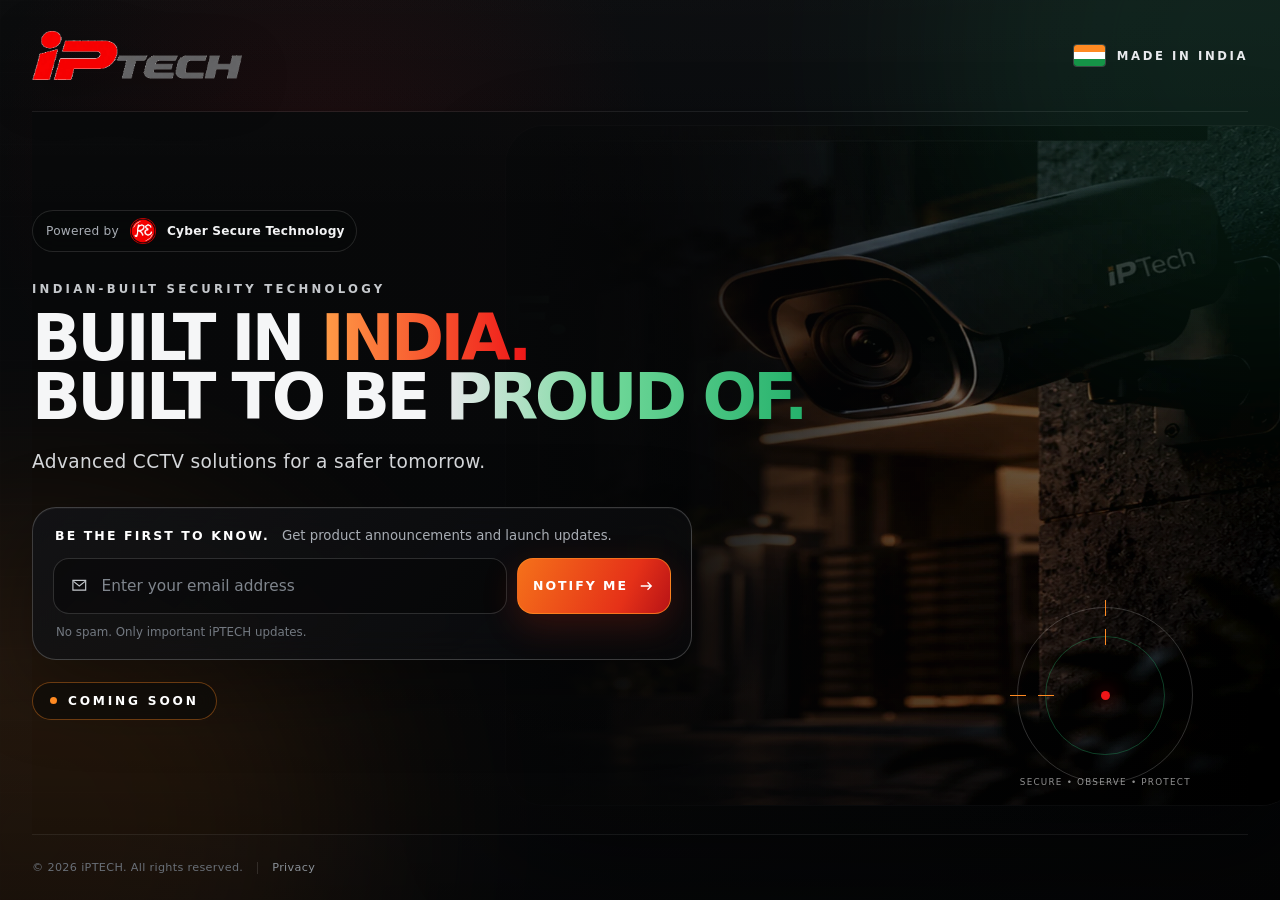
<file: index.html>
<!doctype html>
<html lang="en">
<head>
  <meta charset="utf-8" />
  <meta name="viewport" content="width=device-width, initial-scale=1" />
  <meta name="theme-color" content="#08090b" />
  <meta name="description" content="iPTECH — Made in India CCTV and security technology. Something powerful is coming soon." />
  <meta property="og:title" content="iPTECH — Coming Soon" />
  <meta property="og:description" content="Built in India. Built to be proud of. Advanced CCTV solutions for a safer tomorrow." />
  <meta property="og:type" content="website" />
  <meta name="robots" content="index,follow" />
  <title>iPTECH — Coming Soon</title>
  <link rel="icon" type="image/png" href="assets/favicon.png" />
  <link rel="preload" as="image" href="assets/hero-scene.webp" media="(min-width: 721px)" />
  <link rel="preload" as="image" href="assets/hero-scene-mobile.webp" media="(max-width: 720px)" />
  <link rel="stylesheet" href="styles.css" />
</head>
<body>
  <div class="page-shell">
    <div class="ambient ambient--saffron" aria-hidden="true"></div>
    <div class="ambient ambient--green" aria-hidden="true"></div>
    <div class="security-grid" aria-hidden="true"></div>

    <header class="site-header" data-reveal>
      <a class="brand" href="#" aria-label="iPTECH home">
        <img src="assets/iptech-logo.png" alt="iPTECH" />
      </a>
      <div class="made-india" aria-label="Made in India">
        <span class="flag" aria-hidden="true"><i></i><i></i><i></i></span>
        <span>Made in India</span>
      </div>
    </header>

    <main class="hero">
      <div class="scene" aria-hidden="true"></div>
      <div class="scene-shade" aria-hidden="true"></div>

      <section class="hero-copy" aria-labelledby="hero-title">
        <div class="powered" data-reveal style="--delay:.08s">
          <span>Powered by</span>
          <img src="assets/re-logo.png" alt="RE" />
          <strong>Cyber Secure Technology</strong>
        </div>

        <p class="eyebrow" data-reveal style="--delay:.14s">Indian-built security technology</p>

        <h1 id="hero-title" data-reveal style="--delay:.2s">
          <span>Built in <em class="india">India.</em></span>
          <span>Built to be <em class="proud">proud of.</em></span>
        </h1>

        <p class="subhead" data-reveal style="--delay:.27s">Advanced CCTV solutions for a safer tomorrow.</p>

        <div class="signup-card" data-reveal style="--delay:.34s">
          <div class="signup-copy">
            <span class="signup-kicker">Be the first to know.</span>
            <span>Get product announcements and launch updates.</span>
          </div>

          <form id="signupForm" class="signup-form" novalidate>
            <label class="sr-only" for="email">Email address</label>
            <div class="field-wrap">
              <svg viewBox="0 0 24 24" aria-hidden="true"><path d="M3.75 5.75h16.5v12.5H3.75z"/><path d="m4.5 7 7.5 6 7.5-6"/></svg>
              <input id="email" name="email" type="email" inputmode="email" autocomplete="email" placeholder="Enter your email address" required />
            </div>
            <input class="hp" type="text" name="company" tabindex="-1" autocomplete="off" aria-hidden="true" />
            <button id="submitButton" type="submit">
              <span>Notify me</span>
              <svg viewBox="0 0 24 24" aria-hidden="true"><path d="M5 12h13M14 7l5 5-5 5"/></svg>
            </button>
          </form>

          <p id="formStatus" class="form-status" role="status" aria-live="polite">No spam. Only important iPTECH updates.</p>
        </div>

        <div class="coming-soon" data-reveal style="--delay:.41s">
          <span class="pulse-dot" aria-hidden="true"></span>
          <span>Coming Soon</span>
        </div>
      </section>

      <aside class="security-mark" aria-hidden="true" data-reveal style="--delay:.32s">
        <div class="target-ring"></div>
        <div class="target-ring target-ring--two"></div>
        <div class="target-center"></div>
        <span>Secure • Observe • Protect</span>
      </aside>
    </main>

    <footer class="site-footer" data-reveal style="--delay:.48s">
      <span>© <span id="year"></span> iPTECH. All rights reserved.</span>
      <span class="footer-divider" aria-hidden="true"></span>
      <a href="privacy.html">Privacy</a>
    </footer>
  </div>

  <script src="config.js"></script>
  <script src="script.js"></script>
</body>
</html>
</file>
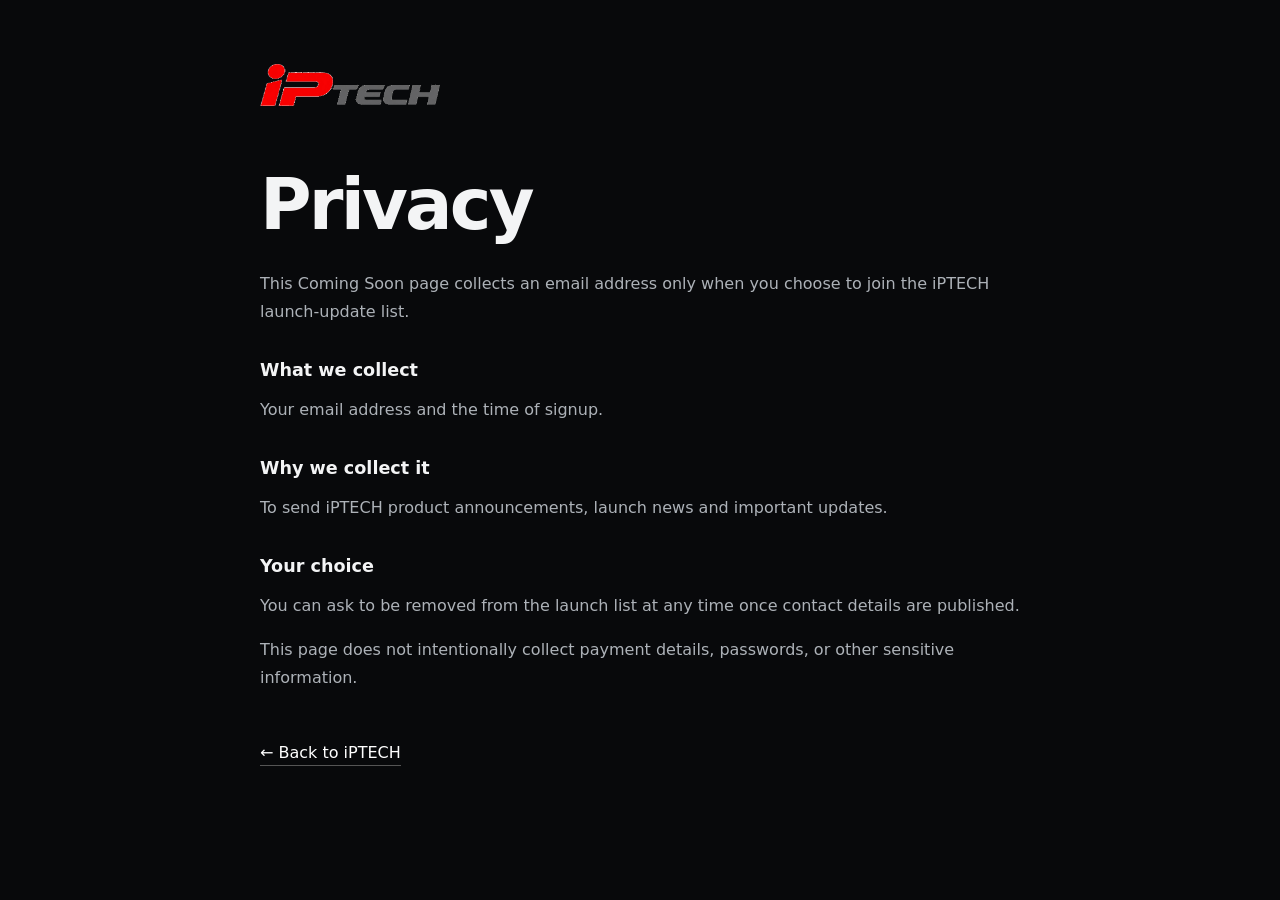
<file: privacy.html>
<!doctype html>
<html lang="en">
<head>
  <meta charset="utf-8" />
  <meta name="viewport" content="width=device-width, initial-scale=1" />
  <meta name="theme-color" content="#08090b" />
  <title>Privacy — iPTECH</title>
  <link rel="icon" type="image/png" href="assets/favicon.png" />
  <style>
    body{margin:0;background:#08090b;color:#f3f4f5;font-family:Inter,system-ui,-apple-system,"Segoe UI",sans-serif}main{max-width:760px;margin:auto;padding:64px 24px 96px}.logo{width:180px;margin-bottom:54px}h1{font-size:clamp(2.4rem,8vw,4.4rem);margin:0 0 24px;letter-spacing:-.04em}h2{margin-top:34px;font-size:1.1rem}p{color:#adb2b8;line-height:1.75}a{color:#fff}.back{display:inline-block;margin-top:35px;text-decoration:none;border-bottom:1px solid #555;padding-bottom:3px}
  </style>
</head>
<body><main><img class="logo" src="assets/iptech-logo.png" alt="iPTECH"><h1>Privacy</h1><p>This Coming Soon page collects an email address only when you choose to join the iPTECH launch-update list.</p><h2>What we collect</h2><p>Your email address and the time of signup.</p><h2>Why we collect it</h2><p>To send iPTECH product announcements, launch news and important updates.</p><h2>Your choice</h2><p>You can ask to be removed from the launch list at any time once contact details are published.</p><p>This page does not intentionally collect payment details, passwords, or other sensitive information.</p><a class="back" href="index.html">← Back to iPTECH</a></main></body>
</html>
</file>
<file: styles.css>
:root{
  --bg:#070809;
  --panel:rgba(12,13,15,.72);
  --panel-strong:rgba(10,11,13,.9);
  --line:rgba(255,255,255,.12);
  --line-strong:rgba(255,255,255,.2);
  --text:#f5f6f7;
  --muted:#a8adb4;
  --muted-2:#737981;
  --brand:#ef1618;
  --saffron:#ff8a22;
  --green:#28b56f;
  --radius:24px;
  --max:1440px;
  --ease:cubic-bezier(.2,.75,.25,1);
}
*{box-sizing:border-box}
html{scroll-behavior:smooth;background:var(--bg)}
body{margin:0;min-height:100vh;background:var(--bg);color:var(--text);font-family:Inter,ui-sans-serif,system-ui,-apple-system,BlinkMacSystemFont,"Segoe UI",sans-serif;-webkit-font-smoothing:antialiased}
button,input{font:inherit}
a{color:inherit}
.page-shell{position:relative;min-height:100svh;overflow:hidden;isolation:isolate;background:radial-gradient(circle at 25% 18%,rgba(239,22,24,.08),transparent 28%),linear-gradient(135deg,#070809 0%,#090b0e 52%,#050607 100%)}
.page-shell:after{content:"";position:absolute;inset:0;z-index:-1;pointer-events:none;background:linear-gradient(180deg,rgba(255,255,255,.02),transparent 25%,transparent 72%,rgba(0,0,0,.34));}
.ambient{position:absolute;z-index:-1;width:40rem;height:40rem;border-radius:50%;filter:blur(110px);opacity:.12;pointer-events:none}
.ambient--saffron{left:-18rem;bottom:-16rem;background:var(--saffron)}
.ambient--green{right:-18rem;top:-17rem;background:var(--green)}
.security-grid{position:absolute;inset:0;z-index:-1;opacity:.12;pointer-events:none;background-image:linear-gradient(rgba(255,255,255,.045) 1px,transparent 1px),linear-gradient(90deg,rgba(255,255,255,.035) 1px,transparent 1px);background-size:72px 72px;mask-image:linear-gradient(to right,black,transparent 72%)}
.site-header,.hero,.site-footer{width:min(calc(100% - 64px),var(--max));margin-inline:auto}
.site-header{height:112px;display:flex;align-items:center;justify-content:space-between;position:relative;z-index:10;border-bottom:1px solid rgba(255,255,255,.08)}
.brand{display:inline-flex;align-items:center}
.brand img{display:block;width:210px;height:auto;filter:drop-shadow(0 10px 25px rgba(0,0,0,.35))}
.made-india{display:flex;align-items:center;gap:12px;color:#e8eaed;text-transform:uppercase;letter-spacing:.22em;font-size:.73rem;font-weight:750}
.flag{display:grid;width:31px;height:21px;overflow:hidden;border-radius:3px;box-shadow:0 0 0 1px rgba(255,255,255,.18)}
.flag i:nth-child(1){background:#ff8a22}.flag i:nth-child(2){background:#fff;position:relative}.flag i:nth-child(3){background:#159447}
.hero{position:relative;min-height:calc(100svh - 178px);display:flex;align-items:center;padding:54px 0 70px}
.scene{position:absolute;z-index:-4;right:-4vw;top:2%;bottom:4%;width:min(62vw,920px);background:url('assets/hero-scene.webp') center/cover no-repeat;border-radius:38px;opacity:.92;filter:saturate(.86) contrast(1.03);animation:sceneFloat 10s ease-in-out infinite alternate;box-shadow:0 0 0 1px rgba(255,255,255,.05),0 50px 110px rgba(0,0,0,.5)}
.scene:after{content:"";position:absolute;inset:0;border-radius:inherit;background:linear-gradient(90deg,rgba(7,8,9,.96) 0%,rgba(7,8,9,.68) 18%,rgba(7,8,9,.1) 52%,rgba(7,8,9,.08) 100%),linear-gradient(180deg,rgba(0,0,0,.1),rgba(0,0,0,.26));}
.scene-shade{position:absolute;z-index:-3;inset:0;pointer-events:none;background:linear-gradient(90deg,var(--bg) 0%,rgba(7,8,9,.96) 34%,rgba(7,8,9,.34) 62%,rgba(7,8,9,.02) 100%)}
.hero-copy{width:min(860px,64%);position:relative;z-index:2}
.powered{display:flex;align-items:center;gap:11px;width:max-content;max-width:100%;padding:7px 11px 7px 13px;border:1px solid var(--line);border-radius:999px;background:rgba(8,9,10,.58);backdrop-filter:blur(14px);color:var(--muted);font-size:.76rem;letter-spacing:.02em}
.powered img{width:26px;height:26px;object-fit:contain}.powered strong{color:#f2f3f4;font-weight:680}.powered>span{white-space:nowrap}
.eyebrow{margin:30px 0 13px;color:#c5c8cc;text-transform:uppercase;letter-spacing:.28em;font-size:.73rem;font-weight:700}
h1{margin:0;max-width:860px;text-transform:uppercase;letter-spacing:-.055em;font-size:clamp(3.5rem,5vw,5.75rem);line-height:.91;font-weight:880}
h1 span{display:block}h1 em{font-style:normal}.india{background:linear-gradient(90deg,#ff9c47,#ef1618);-webkit-background-clip:text;background-clip:text;color:transparent}.proud{background:linear-gradient(90deg,#e7e8ea 0%,#70d899 45%,#24b16b 100%);-webkit-background-clip:text;background-clip:text;color:transparent}
.subhead{margin:22px 0 30px;max-width:620px;color:#d6d8db;font-size:clamp(1.02rem,1.45vw,1.33rem);line-height:1.55;letter-spacing:.02em}
.signup-card{width:min(660px,100%);padding:20px;border:1px solid var(--line-strong);border-radius:var(--radius);background:linear-gradient(135deg,rgba(18,19,22,.88),rgba(9,10,12,.7));box-shadow:0 25px 80px rgba(0,0,0,.36),inset 0 1px rgba(255,255,255,.04);backdrop-filter:blur(18px)}
.signup-copy{display:flex;align-items:baseline;gap:12px;margin:0 2px 15px;color:var(--muted);font-size:.83rem}.signup-kicker{color:#fff;text-transform:uppercase;letter-spacing:.17em;font-weight:780;font-size:.78rem;white-space:nowrap}
.signup-form{display:grid;grid-template-columns:minmax(0,1fr) auto;gap:10px}.field-wrap{min-height:56px;display:flex;align-items:center;gap:11px;padding:0 16px;border:1px solid rgba(255,255,255,.15);border-radius:16px;background:rgba(0,0,0,.34);transition:border-color .25s,box-shadow .25s}.field-wrap:focus-within{border-color:rgba(255,138,34,.65);box-shadow:0 0 0 3px rgba(255,138,34,.08)}.field-wrap svg{width:20px;fill:none;stroke:#c4c8cd;stroke-width:1.5}.field-wrap input{width:100%;border:0;outline:0;background:transparent;color:#fff;font-size:.96rem}.field-wrap input::placeholder{color:#7f858d}
.signup-form button{min-width:154px;border:1px solid rgba(255,138,34,.7);border-radius:16px;background:linear-gradient(115deg,#f5711a,#e53118 70%,#b81316);color:#fff;font-size:.78rem;font-weight:820;text-transform:uppercase;letter-spacing:.16em;display:flex;align-items:center;justify-content:center;gap:9px;cursor:pointer;box-shadow:0 12px 36px rgba(229,49,24,.2);transition:transform .25s var(--ease),box-shadow .25s,filter .25s}.signup-form button:hover{transform:translateY(-2px);filter:brightness(1.06);box-shadow:0 16px 42px rgba(229,49,24,.3)}.signup-form button:disabled{opacity:.65;cursor:wait;transform:none}.signup-form button svg{width:18px;fill:none;stroke:currentColor;stroke-width:1.8;transition:transform .25s}.signup-form button:hover svg{transform:translateX(3px)}
.form-status{margin:11px 3px 0;color:var(--muted-2);font-size:.74rem;min-height:1.15em}.form-status.success{color:#70d899}.form-status.error{color:#ff8e8e}.hp{position:absolute!important;left:-9999px!important;opacity:0!important}
.coming-soon{margin-top:22px;display:inline-flex;align-items:center;gap:11px;padding:11px 17px;border-radius:999px;border:1px solid rgba(255,138,34,.38);background:rgba(7,8,9,.5);backdrop-filter:blur(10px);color:#fff;text-transform:uppercase;letter-spacing:.23em;font-size:.76rem;font-weight:800}.pulse-dot{width:7px;height:7px;border-radius:50%;background:var(--saffron);box-shadow:0 0 0 0 rgba(255,138,34,.5);animation:pulse 2s infinite}
.security-mark{position:absolute;right:4.5%;bottom:7%;z-index:3;width:176px;height:176px;border-radius:50%;display:grid;place-items:center;color:rgba(255,255,255,.56);text-transform:uppercase;letter-spacing:.14em;font-size:.55rem}.target-ring{position:absolute;width:100%;height:100%;border:1px solid rgba(255,255,255,.18);border-radius:50%;animation:spin 18s linear infinite}.target-ring:before,.target-ring:after{content:"";position:absolute;background:var(--saffron)}.target-ring:before{width:16px;height:1px;left:-8px;top:50%}.target-ring:after{height:16px;width:1px;top:-8px;left:50%}.target-ring--two{width:68%;height:68%;border-color:rgba(40,181,111,.33);animation-direction:reverse;animation-duration:13s}.target-center{width:9px;height:9px;border-radius:50%;background:var(--brand);box-shadow:0 0 18px rgba(239,22,24,.7)}.security-mark span{position:absolute;bottom:-4px;white-space:nowrap}
.site-footer{height:66px;display:flex;align-items:center;gap:14px;border-top:1px solid rgba(255,255,255,.07);color:#696f77;font-size:.7rem;letter-spacing:.03em}.site-footer a{text-decoration:none;color:#8a9097}.site-footer a:hover{color:#d8dade}.footer-divider{height:12px;width:1px;background:rgba(255,255,255,.12)}
[data-reveal]{opacity:0;transform:translateY(14px);transition:opacity .7s var(--ease) var(--delay,0s),transform .7s var(--ease) var(--delay,0s)}.ready [data-reveal]{opacity:1;transform:none}
.sr-only{position:absolute;width:1px;height:1px;padding:0;margin:-1px;overflow:hidden;clip:rect(0,0,0,0);white-space:nowrap;border:0}
@keyframes pulse{70%{box-shadow:0 0 0 10px rgba(255,138,34,0)}100%{box-shadow:0 0 0 0 rgba(255,138,34,0)}}
@keyframes spin{to{transform:rotate(360deg)}}
@keyframes sceneFloat{from{transform:scale(1.01) translate3d(0,0,0)}to{transform:scale(1.035) translate3d(-8px,-3px,0)}}
@media (max-width:1100px){.site-header,.hero,.site-footer{width:min(calc(100% - 40px),var(--max))}.hero-copy{width:67%}.scene{right:-14vw;width:72vw}.security-mark{display:none}h1{font-size:clamp(3.25rem,7vw,5.4rem)}}
@media (max-width:720px){.page-shell{min-height:100svh}.site-header,.hero,.site-footer{width:calc(100% - 32px)}.site-header{height:84px}.brand img{width:144px}.made-india{gap:8px;font-size:.59rem;letter-spacing:.16em}.flag{width:25px;height:17px}.hero{min-height:auto;display:block;padding:38px 0 42px}.scene{position:absolute;top:118px;right:-22%;width:100%;height:46vh;min-height:360px;bottom:auto;border-radius:30px;background-image:url('assets/hero-scene-mobile.webp');background-position:center 18%;opacity:.66;filter:saturate(.8) contrast(1.05)}.scene:after{background:linear-gradient(180deg,rgba(7,8,9,.15),rgba(7,8,9,.52) 60%,rgba(7,8,9,.98) 100%),linear-gradient(90deg,rgba(7,8,9,.76),rgba(7,8,9,.08) 58%,rgba(7,8,9,.15))}.scene-shade{background:linear-gradient(180deg,rgba(7,8,9,.12) 0%,rgba(7,8,9,.3) 34%,rgba(7,8,9,.95) 58%,var(--bg) 78%)}.hero-copy{width:100%;padding-top:0}.powered{font-size:.65rem;padding:6px 9px;gap:8px}.powered img{width:22px;height:22px}.powered strong{max-width:150px;white-space:nowrap;overflow:hidden;text-overflow:ellipsis}.eyebrow{margin-top:28px;font-size:.62rem;letter-spacing:.21em}h1{max-width:96%;font-size:clamp(2.85rem,14.2vw,4.55rem);line-height:.92}.subhead{margin-top:18px;max-width:88%;font-size:1rem;min-height:120px}.signup-card{margin-top:88px;padding:16px;border-radius:20px}.signup-copy{display:block;margin-bottom:13px;line-height:1.5}.signup-copy span{display:block}.signup-kicker{margin-bottom:3px}.signup-form{grid-template-columns:1fr}.field-wrap,.signup-form button{min-height:54px}.signup-form button{width:100%}.coming-soon{margin-top:18px;font-size:.68rem}.site-footer{height:auto;min-height:70px;padding:18px 0;flex-wrap:wrap;justify-content:center;text-align:center}.security-grid{background-size:48px 48px;opacity:.09}}
@media (max-width:410px){.made-india{font-size:.54rem;letter-spacing:.11em}.brand img{width:138px}.subhead{max-width:94%}.signup-card{margin-top:78px}.powered strong{max-width:128px}}
@media (prefers-reduced-motion:reduce){*,*:before,*:after{scroll-behavior:auto!important;animation:none!important;transition-duration:.01ms!important;transition-delay:0ms!important}.scene{transform:none!important}}
</file>
